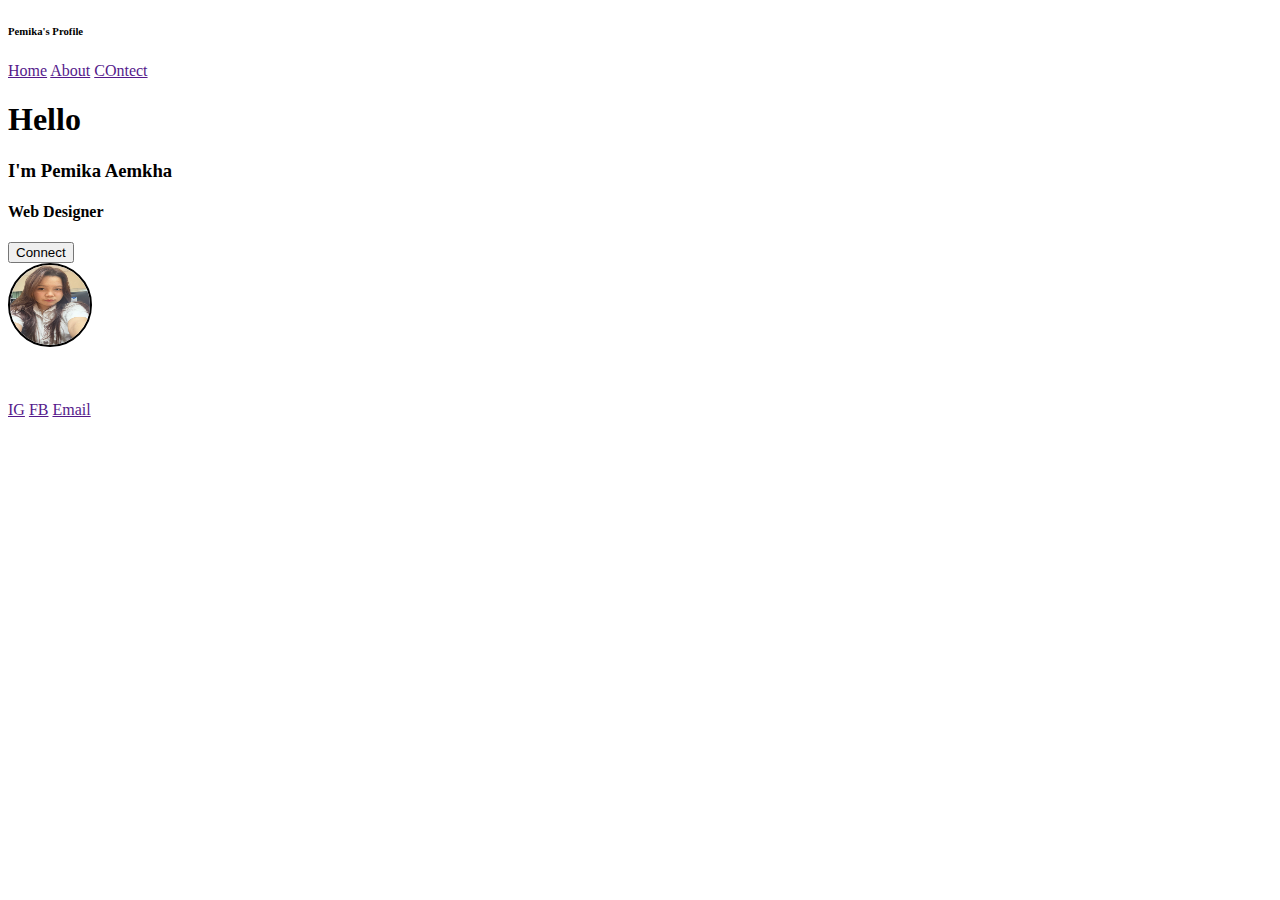
<file: HTML Form/index.html>
<!DOCTYPE html>
<html lang="en">
<head>
    <meta charset="UTF-8">
    <meta name="viewport" content="width=device-width, initial-scale=1.0">
    <title>Document</title>
    <link rel="stylesheet" href="mystyle.css">
</head>
    
<body>
    <header>
        <h6>Pemika's Profile</h6>
    </header>

    <nav>
        <a href="">Home</a>
        <a href="">About</a>
        <a href="">COntect</a>
    </nav>

    <section>
        <h1>Hello</h1>
        <h3>I'm Pemika Aemkha</h3>
        <h4>Web Designer</h4>
        <a href="hw.html"><input type="submit" value="Connect"></a>
         <aside>
            <img src="Me.jpg" alt="Pemika" >
        </aside>
    </section>

    <footer>
        <a href="">IG</a>
        <a href="">FB</a>
        <a href="">Email</a>
    </footer>
   

</body>
</html>
</file>
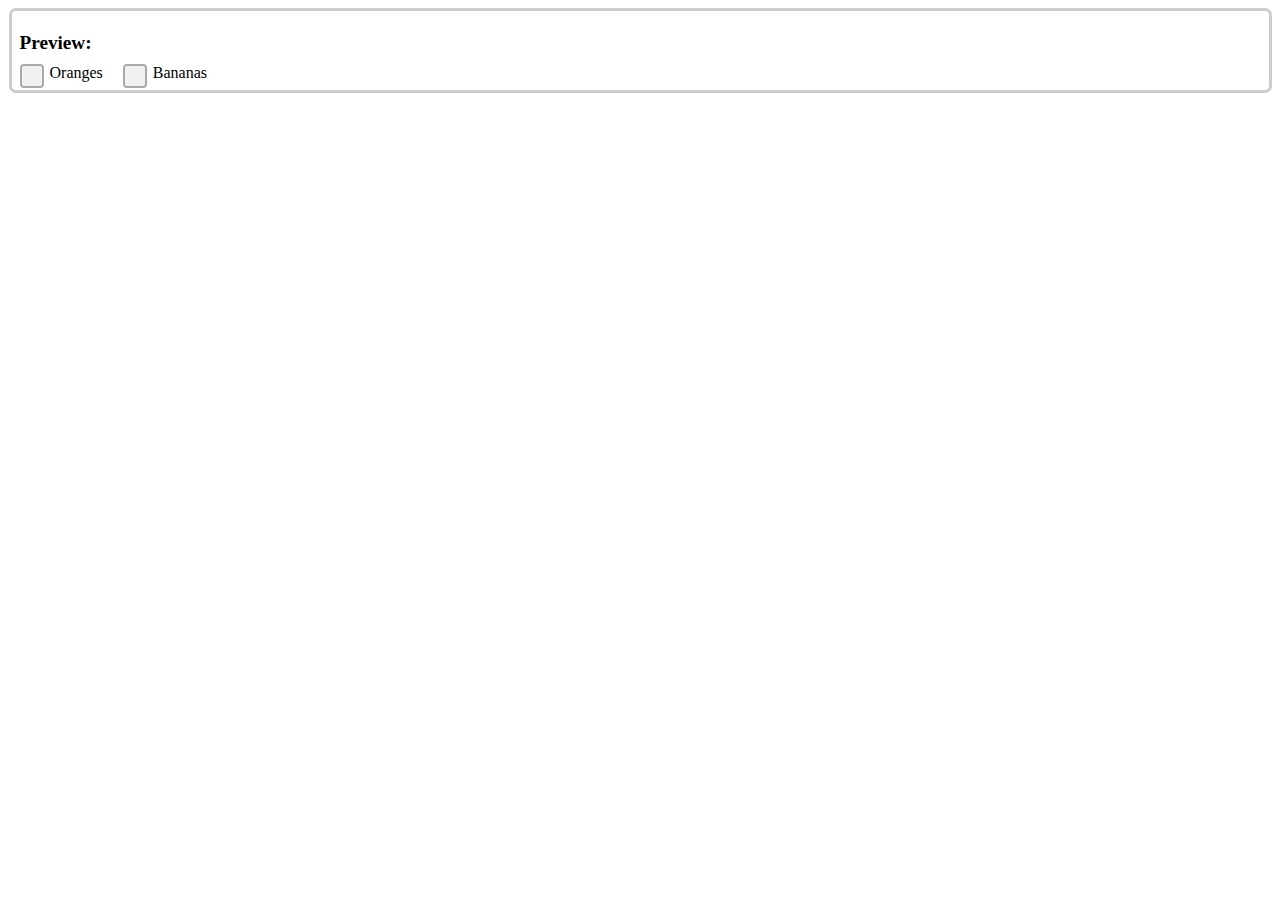
<file: 1.html>
<!DOCTYPE html>
<html lang="en">
<head>
  <meta charset="UTF-8" />
  <meta name="viewport" content="width=device-width, initial-scale=1.0"/>
  <title>Styled Checkbox</title>
  <style>


    .container {
      margin: 0.5px;
      border: solid #ccc;
      padding: 8px;
      border-radius: 7px;
      
    }

    h1 {
      font-size: 1.2em;
      margin-bottom: 10px;
    }

    .checkbox-group {
      display: flex;
      gap: 20px;
    }

    .checkbox-wrapper {
      position: relative;
      padding-left: 30px;
    }

    .checkbox-wrapper input[type="checkbox"] {
      position: absolute;
      opacity: 0;
    }

    .custom-box {
      position: absolute;
      left: 0;
      top: 0;
      height: 20px;
      width: 20px;
      background-color: #f1f1f1;
      border: 2px solid #aaa;
      border-radius: 4px;
      transition:  0.3s ;
    }

    .checkbox-wrapper input:checked + .custom-box {
      background-color: #4CAF50;
      border-color: #4CAF50;
      transform: scale(1.1);
    }

    .custom-box::after {
      content: "";
      position: absolute;
      display: none;
    }

    .checkbox-wrapper input:checked + .custom-box::after {
      display: block;
    }

    .checkbox-wrapper .custom-box::after {
      left: 6px;
      top: 2px;
      width: 5px;
      height: 10px;
      border: solid white;
      border-width: 0 2px 2px 0;
      transform: rotate(45deg);
    }
  </style>
</head>
<body>
  <div class="container">
    <h1><strong>Preview:</strong></h1>
    <div class="checkbox-group">
      <label class="checkbox-wrapper">Oranges
        <input type="checkbox" name="chk1" />
        <span class="custom-box"></span>
      </label>

      <label class="checkbox-wrapper">Bananas
        <input type="checkbox" name="chk2" />
        <span class="custom-box"></span>
      </label>
    </div>
  </div>
</body>
</html>
</file>
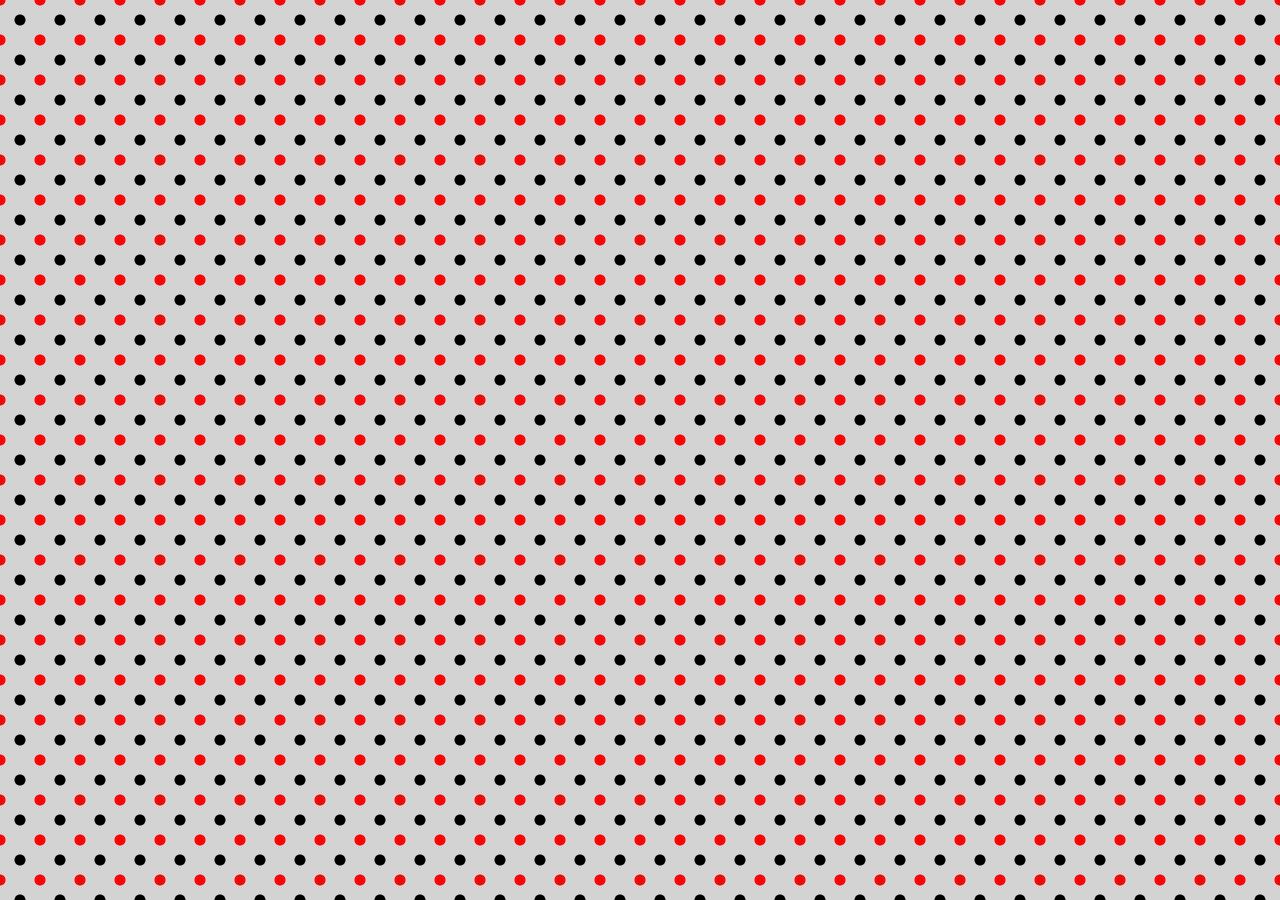
<file: 10.html>
<!DOCTYPE html>
<html lang="en">
<head>
  <meta charset="UTF-8">
  <title>Polka Dot Background</title>
  <style>
    body {
      margin: 0;
      padding: 0;
    }

    .polka {
      width: 100%;
      height: 100vh;
      background-color: lightgray;
      background-image: radial-gradient(black 5px, transparent 6px),
                        radial-gradient(red 5px, transparent 6px);
      background-size: 40px 40px;
      background-position: 0 0, 20px 20px;
    }
  </style>
</head>
<body>
  <div class="polka"></div>
</body>
</html>
</file>
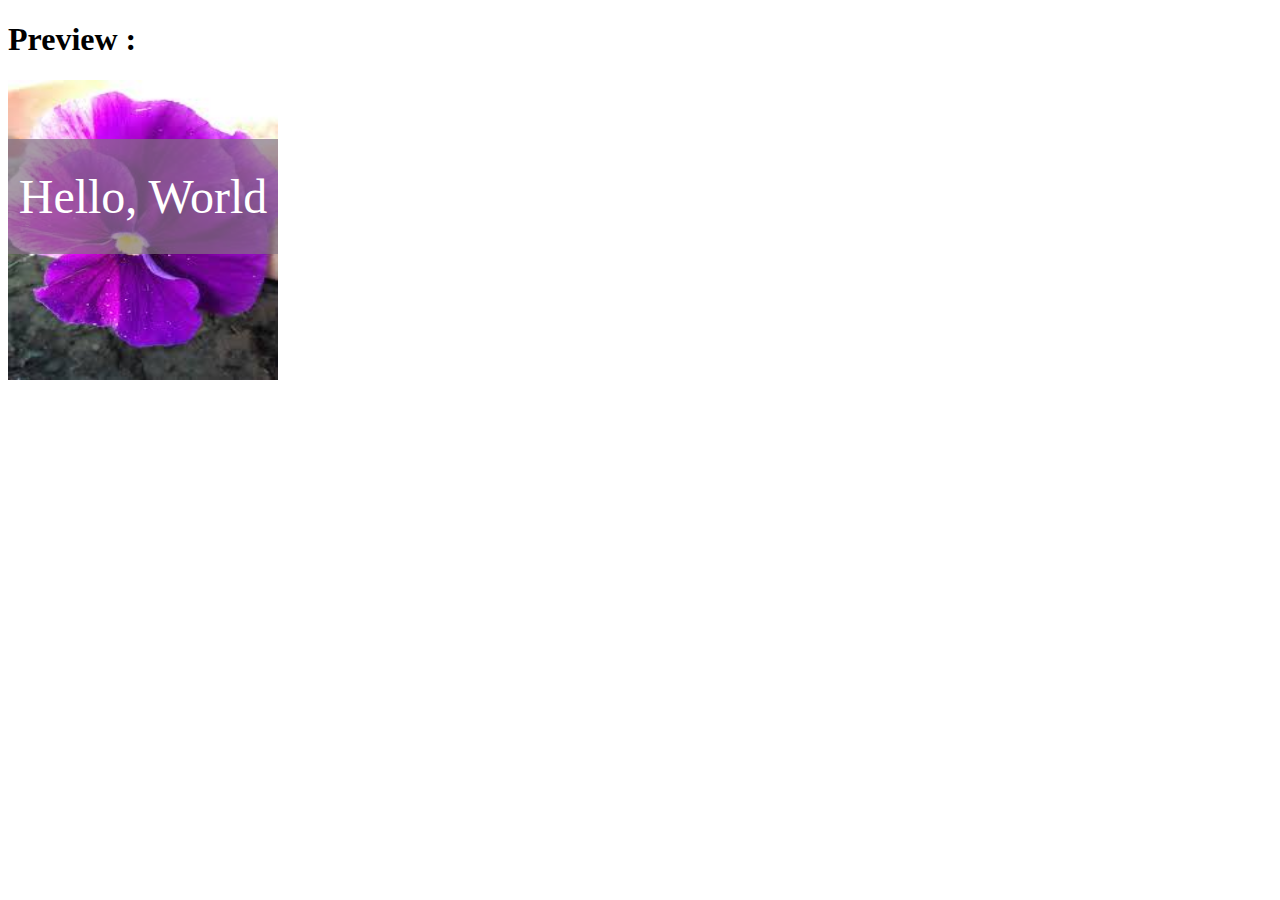
<file: 2.html>
<!DOCTYPE html>
<html lang="en">
<head>
  <meta charset="UTF-8">
  <meta http-equiv="X-UA-Compatible" content="IE=edge">
  <meta name="viewport" content="width=device-width, initial-scale=1.0">
  <title>Overlay</title>
<style>
  .ima-container{
    position:relative;
    width: 270px;
  }
  .overlay{
    position: absolute;
    bottom: 130px;
    left: 0;
    right: 0;
    background: rgba(130, 112, 130, 0.7);
    color: white;
    text-align: center;
    padding: 30px 0;
    font-size:  3em;
  }
</style>
</head>
<body>
  <div class="ima-container">
    <h1><strong>Preview :</strong></h1>
    <img src="flower1.jpg" alt="Flower" width="270" height="300">
    <div class="overlay">Hello, World</div>
  </div>
</body>
</html>
</file>
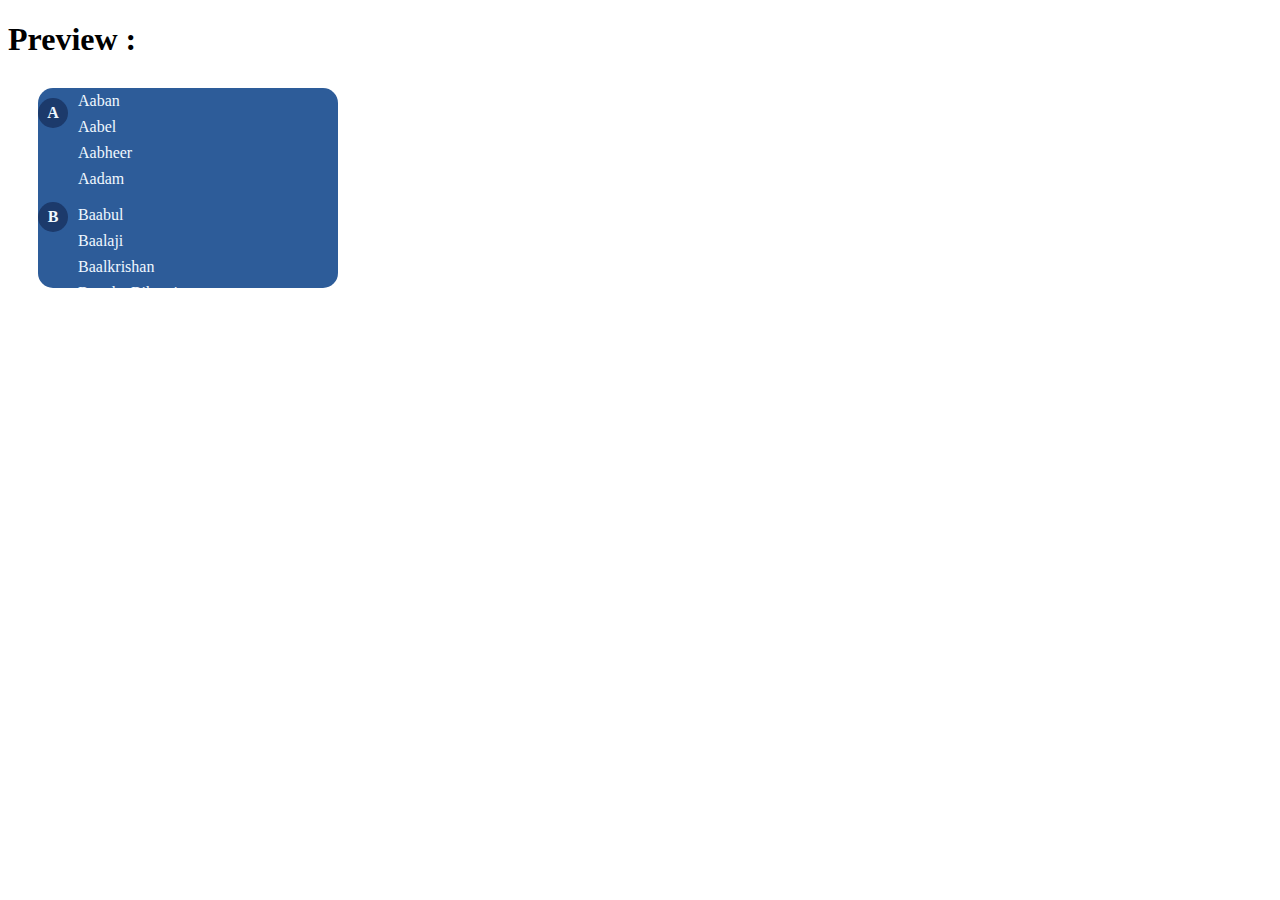
<file: 3.html>
<!DOCTYPE html>
<html lang="en">
<head>
  <meta charset="UTF-8">
  <meta http-equiv="X-UA-Compatible" content="IE=edge">
  <meta name="viewport" content="width=device-width, initial-scale=1.0">
  <title>Document</title>
  <style>
    .list-container{
      overflow-y: scroll;
      background-color: #2d5c99;
      height: 200px;
      width: 300px;
      border-radius: 15px;
      border: 10px;
      margin: 30px;
      color: aliceblue;
    }
    .section {
      display: flex;
      flex-direction: row;
      align-items: flex-start;
      margin-bottom: 10px;
    }

    .Heading {
      position: sticky;
      top: 10px;
      background-color: #1c3a6b;
      border-radius: 50%;
      width: 30px;
      height: 30px;
      font-weight: bold;
      font-size: 16px;
      text-align: center;
      line-height: 30px;
      margin-right: 10px;
      flex-shrink: 0;
    }
    ul{
      margin: 0;
      padding: 0;
    }
    li{
      list-style: none;
      padding: 4px 0;
    }

  </style>
</head>
<body>
  <h1><strong>Preview :</strong></h1>
  <div class="list-container">
    
    <div class="section">
      <div class="Heading">A</div>
        <ui>
          <li>Aaban</li>
          <li>Aabel</li>
          <li>Aabheer</li>
          <li>Aadam</li>
        </ui>
    </div>
    
    <div class="section">
      <div class="Heading">B</div>
        <ui>
          <li>Baabul</li>
          <li>Baalaji</li>
          <li>Baalkrishan</li>
          <li>Bannke Bihaari</li>
        </ui>
    </div>

    <div class="section">
      <div class="Heading">C</div>
      <ul>
        <li>Caddam</li>
        <li>Chaitanya</li>
        <li>Chandresh</li>
      </ul>
    </div>

  </div>
</body>
</html>
</file>
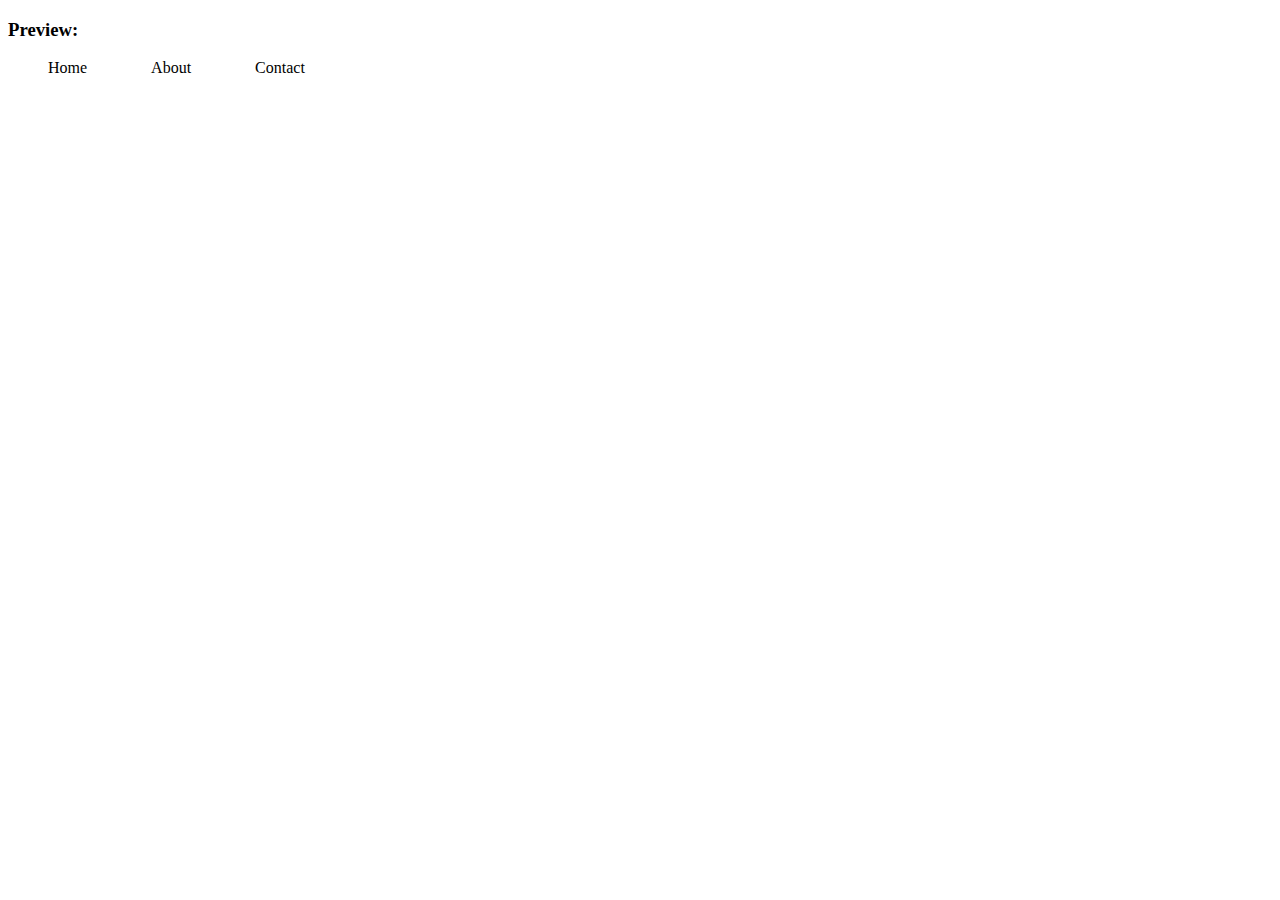
<file: 4.html>
<!DOCTYPE html>
<html lang="en">
<head>
  <meta charset="UTF-8">
  <meta http-equiv="X-UA-Compatible" content="IE=edge">
  <meta name="viewport" content="width=device-width, initial-scale=1.0">
  <title>Document</title>
  <style>
    .nav{
      margin: 10px;
      gap: 20px;
      
    }
    .nav a{
      text-decoration: none;
      padding: 10px 30px;
      transition: 0.3s;
      color: black;
    }
    a:hover{
      background-color: orange;
    }
    .a:focus{
      background-color: orange;
    }
  </style>
</head>
<body>
  <h3>Preview:</h3>
  <div class="nav">
    <a href="#">Home</a>
    <a href="#">About</a>
    <a href="#">Contact</a>
  </div>
</body>
</html>
</file>
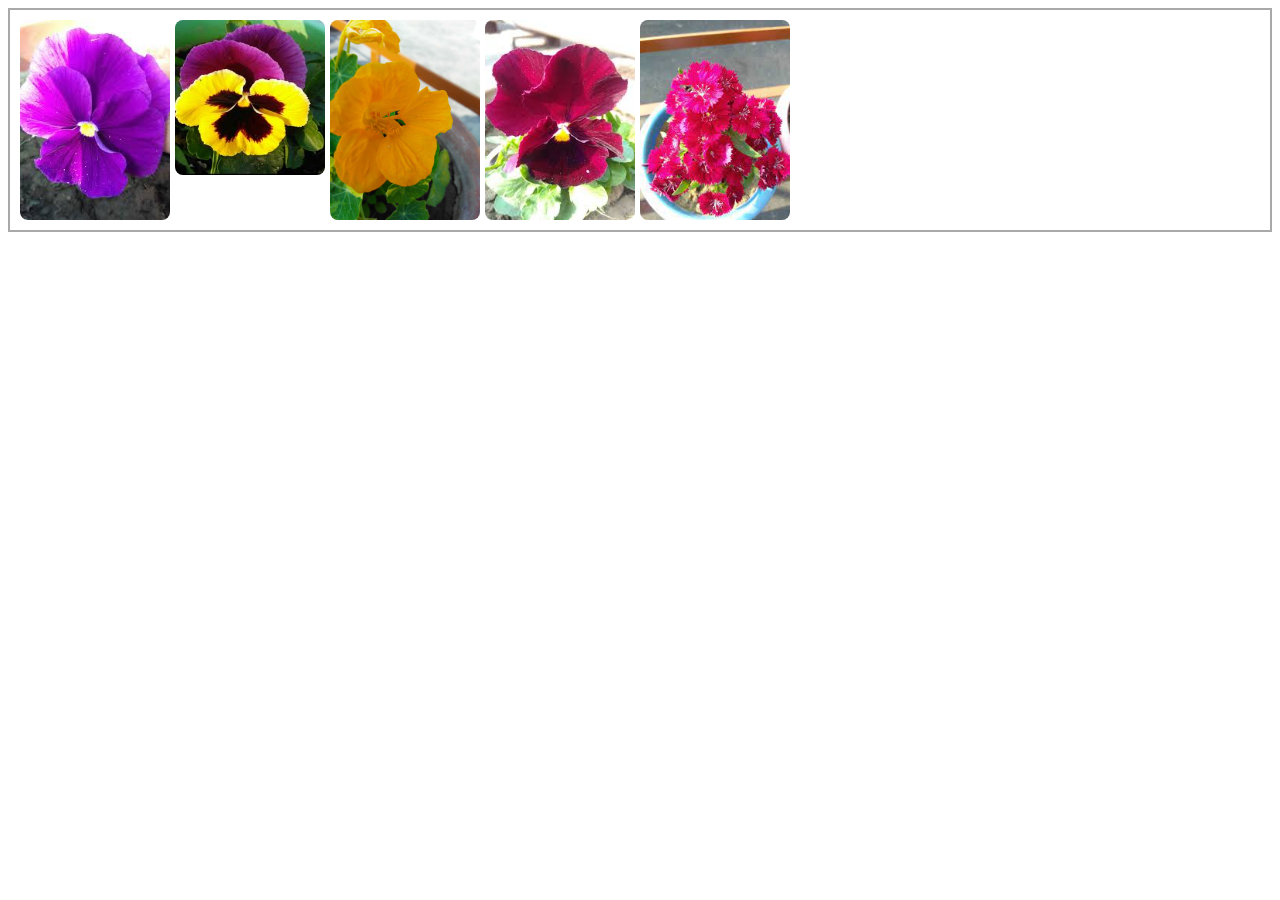
<file: 5.html>
<!DOCTYPE html>
<html lang="en">
<head>
    <meta charset="UTF-8">
    <meta http-equiv="X-UA-Compatible" content="IE=edge">
    <meta name="viewport" content="width=device-width, initial-scale=1.0">
    <title>Document</title>
    <style>
        .scrollflower{
            display: flex;
            overflow-x: auto;
            scroll-snap-type: y mandatory;
            gap: 5px;
            padding: 10px;
            border: 2px solid darkgray;
            
        }
        .scrollflower img{           
            width: 150px;
            height: 100%;
            border-radius: 8px;
            scroll-snap-align: start;
            
        }
    </style>
</head>
<body>
    <div class="scrollflower">
        <img src="flower1.jpg" >
        <img src="flower2.jpg">
        <img src="flower3.jpeg" >
        <img src="flower4.jpg">
        <img src="flower5.jpg" >
    </div>
</body>
</html>
</file>
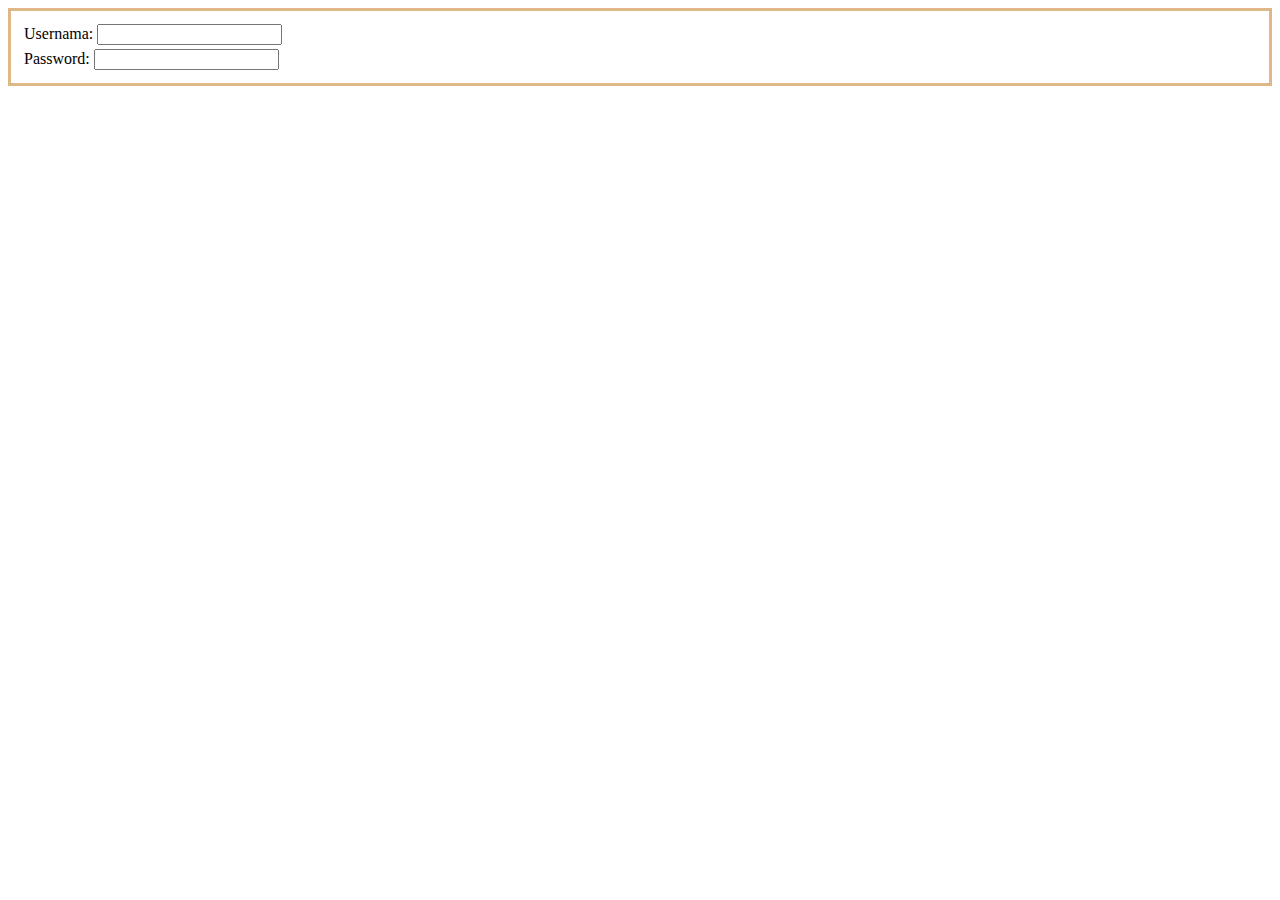
<file: 6.html>
<!DOCTYPE html>
<html lang="en">
<head>
  <meta charset="UTF-8">
  <meta http-equiv="X-UA-Compatible" content="IE=edge">
  <meta name="viewport" content="width=device-width, initial-scale=1.0">
  <title>Document</title>
  <style>
    form{
      border:solid burlywood;
      padding: 10px;
    }
    form:focus-within {
      border: solid blue;   
  }
  </style>
</head>
<body>
  <form>
    <table>
      <tr>
        <td>Usernama: <input type="text" id="name" ></td>
      </tr>

      <tr>
        <td>Password: <input type="text" id="name" ></td>
      </tr>
    </table>
  </form>
</body>
</html>
</file>
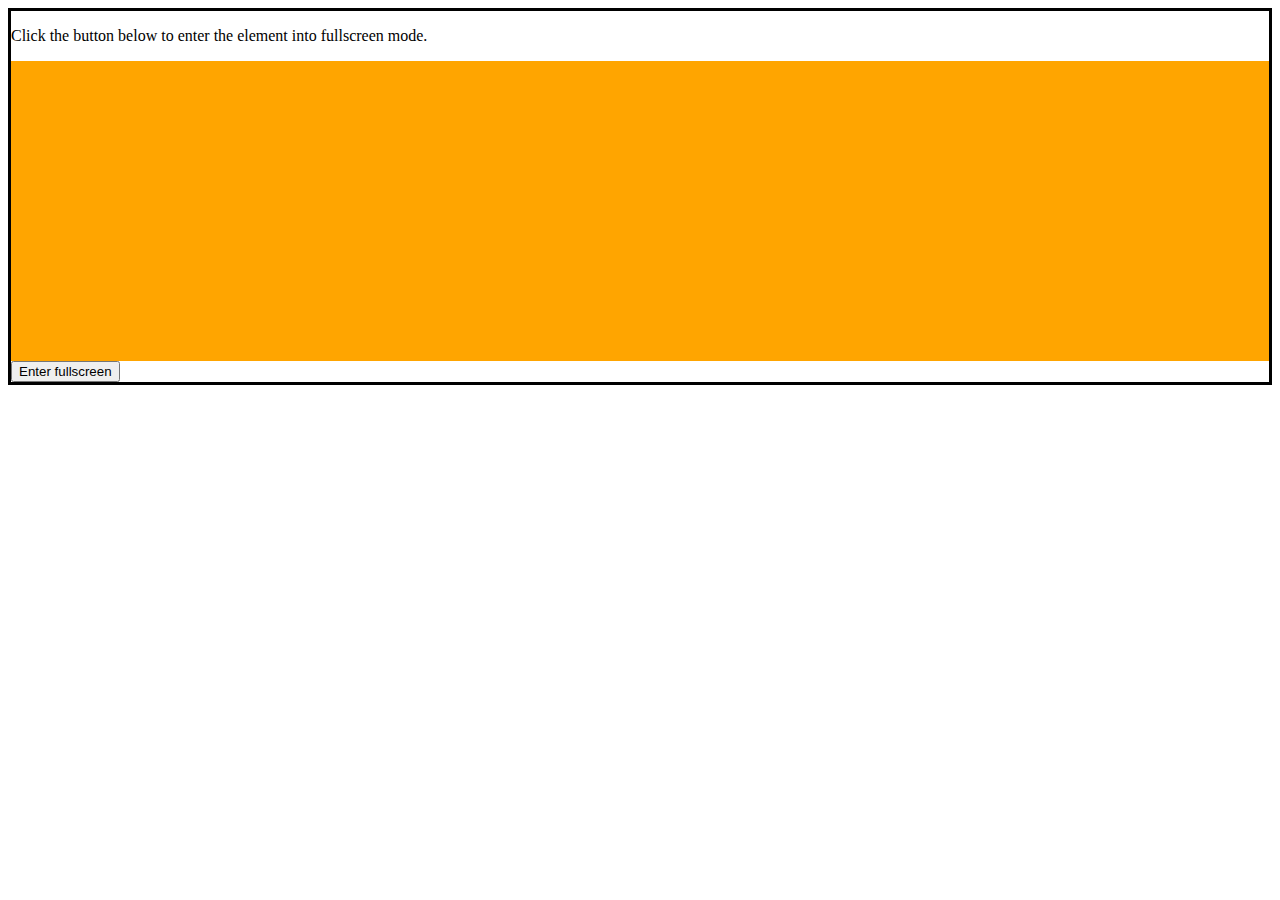
<file: 7.html>
<!DOCTYPE html>
<html lang="en">
<head>
    <meta charset="UTF-8">
    <meta http-equiv="X-UA-Compatible" content="IE=edge">
    <meta name="viewport" content="width=device-width, initial-scale=1.0">
    <title>Document</title>
    <style>
        P{
            font-family: 'Times New Roman', Times, serif;
        }
        .inbox{
            border: solid;
        }
        #box {
            background-color: orange;
            width: 100%;
            height: 300px;
            overflow-y: scroll;
            scroll-padding: 5px;
        }

        #box:fullscreen {
            background-color: black;
            width: 100%;
            height: 100%;
        }

    </style>
</head>
<body>
    
    <div class="inbox">
        <p>Click the button below to enter the element into fullscreen mode.</p>
        <div id="box"></div>
        <button onclick="enterFullscreen()">Enter fullscreen</button>
    
        <script>
            function enterFullscreen() {
              const box = document.getElementById("box");
              if (box.requestFullscreen) {
                box.requestFullscreen();
              }
            }
          </script>


    </div>
   
</body>
</html>
</file>
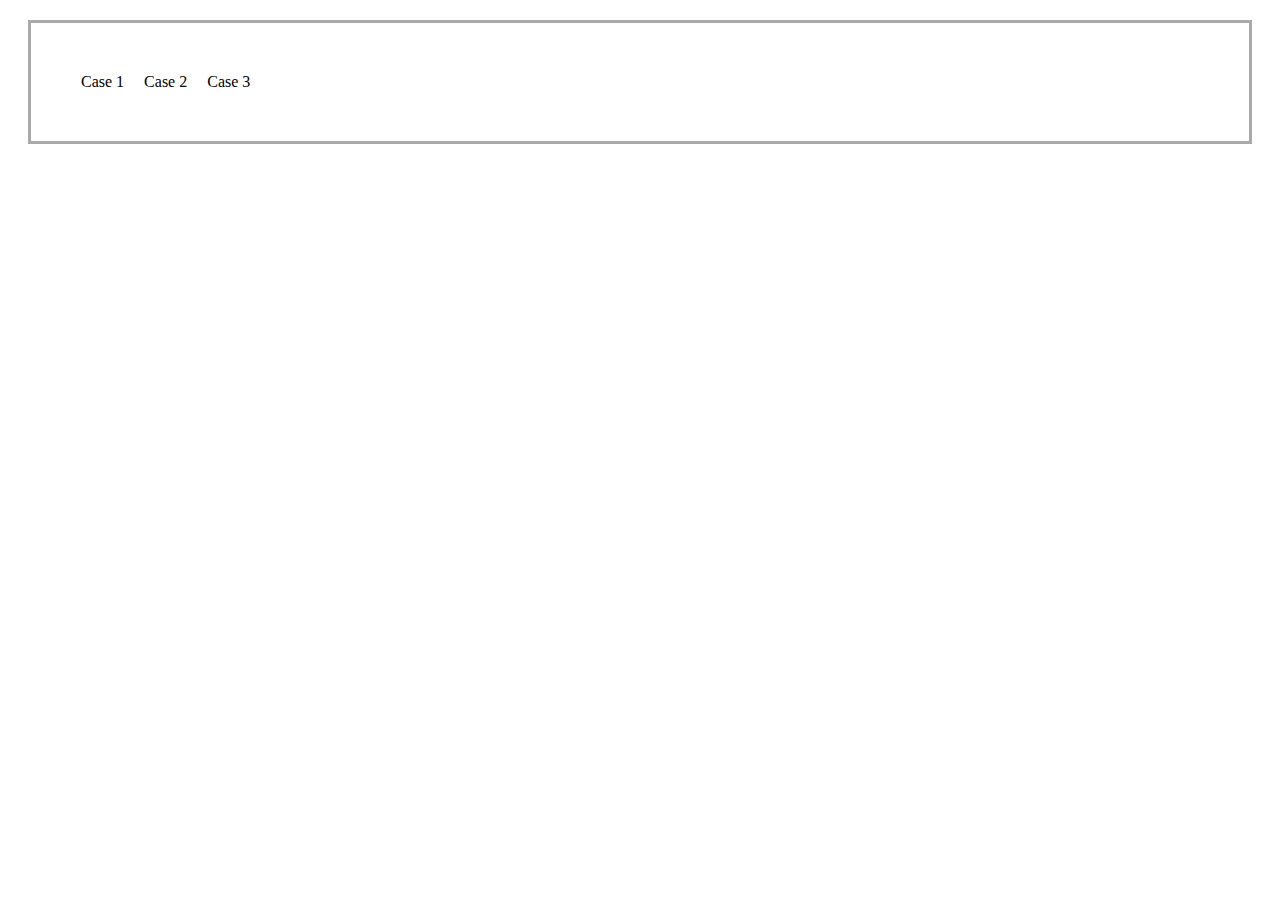
<file: 9.html>
<!DOCTYPE html>
<html lang="en">
<head>
    <meta charset="UTF-8">
    <meta http-equiv="X-UA-Compatible" content="IE=edge">
    <meta name="viewport" content="width=device-width, initial-scale=1.0">
    <title>Document</title>
    <style>
        .container{
            display: flex;
            padding: 40px;
            margin: 20px;
            border: solid darkgrey;
        }
        .item{
            padding: 10px;
            transition: opacity 0.3s;
            cursor: pointer;
        
        }
        .container:hover .item{
            opacity: 0.3;
        }
        .item:hover{
            opacity: 1 !important;
        }
    </style>
</head>
<body>
    <div class="container">
        <div class="item">Case 1</div>
        <div class="item">Case 2</div>
        <div class="item">Case 3</div>
    </div>
</body>
</html>
</file>
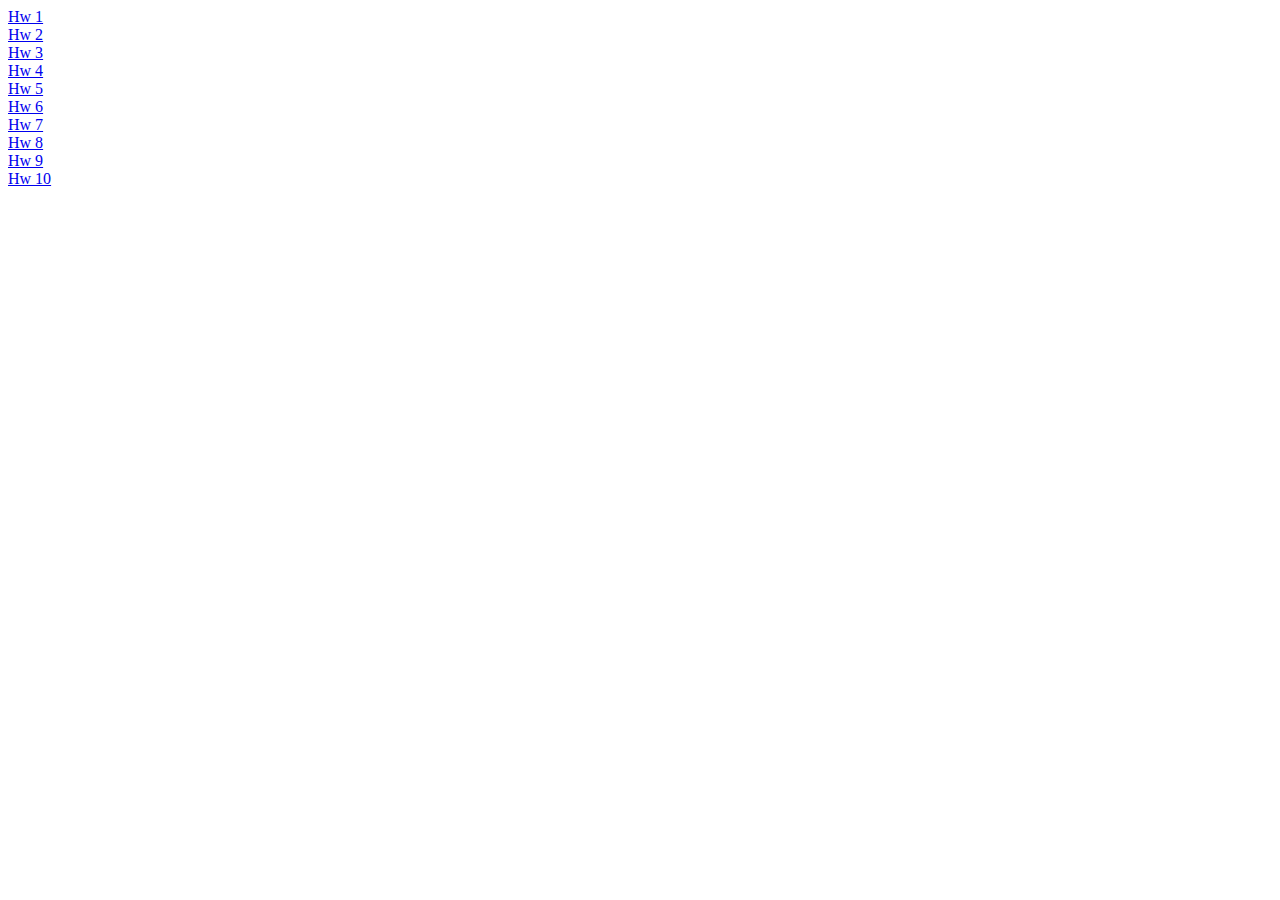
<file: hw.html>
<!DOCTYPE html>
<html lang="en">
<head>
    <meta charset="UTF-8">
    <meta name="viewport" content="width=device-width, initial-scale=1.0">
    <title>Document</title>
</head>
<body>
    <a href="1.html">Hw 1</a>
    <br>
    <a href="2.html">Hw 2</a>
    <br>
    <a href="3.html">Hw 3</a>
    <br>
    <a href="4.html">Hw 4</a>
    <br>
    <a href="5.html">Hw 5</a>
    <br>
    <a href="6.html">Hw 6</a>
    <br>
    <a href="7.html">Hw 7</a>
    <br>
    <a href="8.html">Hw 8</a>
    <br>
    <a href="9.html">Hw 9</a>
    <br>
    <a href="10.html">Hw 10</a>
</body>
</html>
</file>
<file: HTML Form/mystyle.css>
nav.{
    padding-right: 10px;

}

img{
    width: 80px;
    height: 80px;
    border:2px;
    border-style: solid;
    border-color: black;
    border-radius: 100px;
}

aside{
    margin-bottom: 50px;
}
</file>
